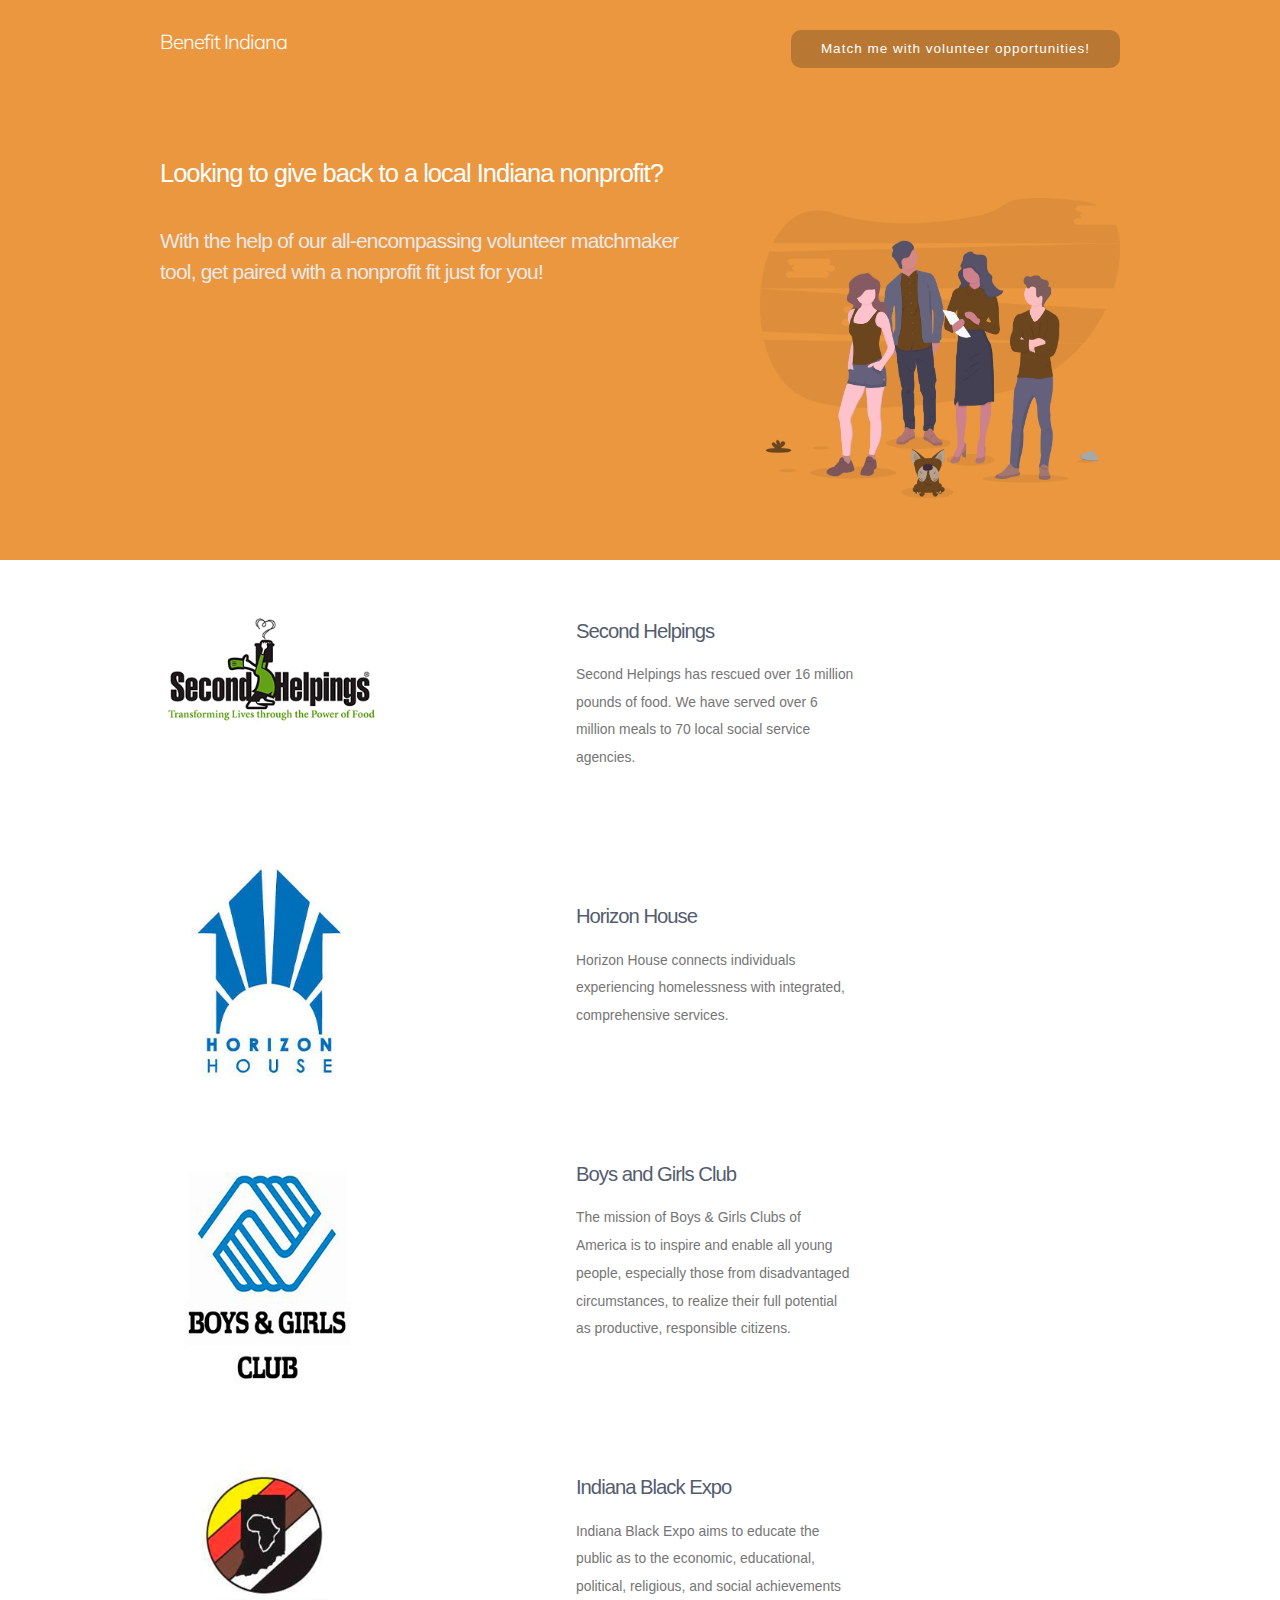
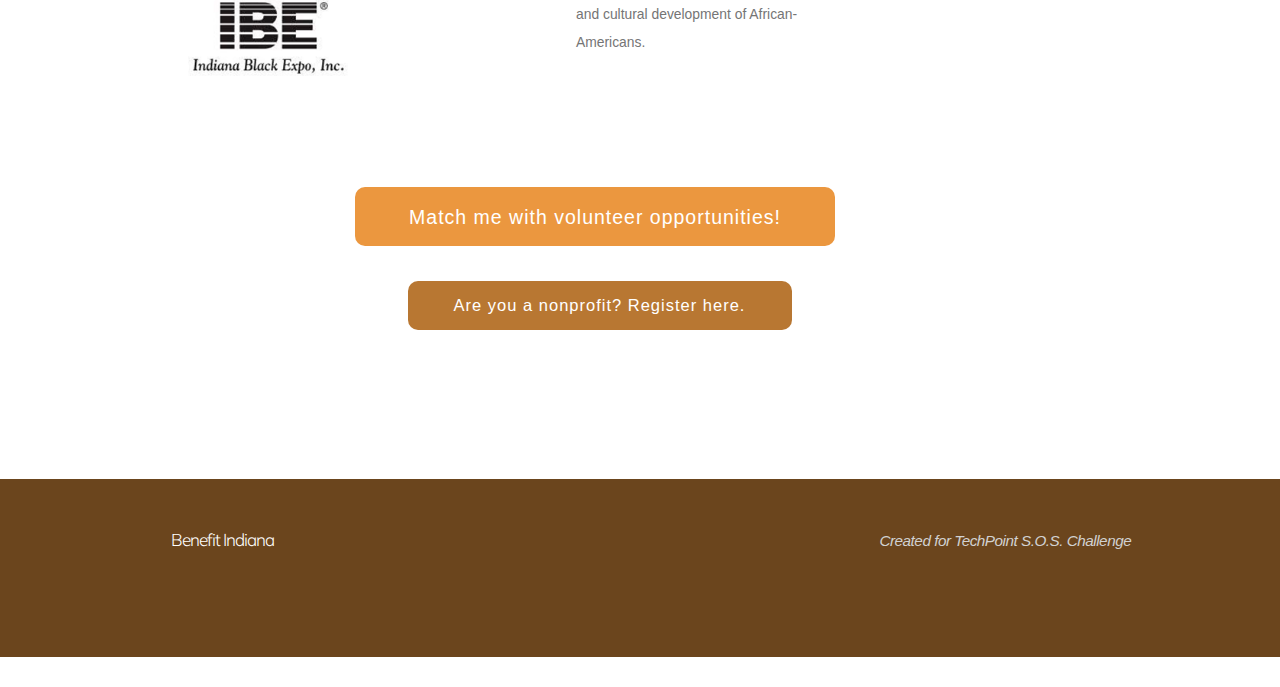
<file: src/main/java/com/example/TPXProj/Index.html>
<!DOCTYPE html>
<html lang="en">
<head>

<!-- Basic Page Needs
–––––––––––––––––––––––––––––––––––––––––––––––––– -->
<meta charset="utf-8">
<title>Benefit Indiana - Nonprofit Seeker</title>
<meta name="description" content="">
<meta name="author" content="">

<!-- Mobile Specific Metas
–––––––––––––––––––––––––––––––––––––––––––––––––– -->
<meta name="viewport" content="width=device-width, initial-scale=1">

<!-- FONT
–––––––––––––––––––––––––––––––––––––––––––––––––– -->
<link href="https://fonts.googleapis.com/css?family=Muli&display=swap" rel="stylesheet">


<!-- CSS
–––––––––––––––––––––––––––––––––––––––––––––––––– -->
<link rel="stylesheet" href="css/normalize.css">
<link rel="stylesheet" href="css/skeleton.css">
<link rel="stylesheet" href="css/style.css">

<!-- Favicon
–––––––––––––––––––––––––––––––––––––––––––––––––– -->
<link rel="icon" type="image/png" href="images/favicon.png">

</head>
    
<body>

<!-- Primary Page Layout
–––––––––––––––––––––––––––––––––––––––––––––––––– -->
    
<!-- NAVIGATION BAR --> 
<section class="orange">
  <nav class="container">
    <div class="row navigation">
        <div class="six columns">
            <h1>Benefit Indiana</h1>
        </div>
        <button class="clickme1"><a href="volunteer.html">Match me with volunteer opportunities!</a></button>
    </div> 
 </nav>

<!-- HEADER -->  
  <header class="container">
    <div class="row header">
        <h2>Looking to give back to a local Indiana nonprofit?</h2>
        <h4>With the help of our all-encompassing volunteer matchmaker tool, get paired with a nonprofit fit just for you!</h4> 
        <img class="image-overlay" src="images/headpic.png" alt="Volunteering Icon">
    </div>   
 </header>
</section>
    
<!-- NONPROFITS SECTION --> 
<section>
    <div class="container">
    <div class="five columns">
        <img class="icon" src="images/secondhelpings.png" alt="Second Helpings Icon">
        <img class="icon" src="images/horizonhouse.png" alt="Horizon House Icon">
        <img class ="icon" src="images/boysandgirlsclub.png" alt="Boys and Girls Club Icon">
        <img class ="icon" src="images/ibe.png" alt="Indiana Black Expo Icon">
    </div>
    <div class="five columns">
        <h3>Second Helpings</h3>
        <p class="imgtext">Second Helpings has rescued over 16 million pounds of food. We have served over 6 million meals to 70 local social service agencies.</p>
        <h3>Horizon House</h3>
        <p class="imgtext">Horizon House connects individuals experiencing homelessness with integrated, comprehensive services.</p>
        <h3>Boys and Girls Club</h3>
        <p class="imgtext">The mission of Boys & Girls Clubs of America is to inspire and enable all young people, especially those from disadvantaged circumstances, to realize their full potential as productive, responsible citizens.</p>
        <h3>Indiana Black Expo</h3>
        <p class="imgtext">Indiana Black Expo aims to educate the public as to the economic, educational, political, religious, and social achievements and cultural development of African-Americans.</p>
    </div>
        <div class="row">
           <button class="clickme2"><a href="volunteer.html">Match me with volunteer opportunities!</a></button>  
        </div>
        <div class="row">
            <button class="clickme3"><a href="nonprofit.html">Are you a nonprofit? Register here.</a></button>  
        </div>
    </div>
</section>
    
<!-- FOOTER -->
<footer>
    <div class="container">
        <div class="row footer">
            <div class="three columns">
                <h1>Benefit Indiana</h1>
            </div>
            <h5>Created for TechPoint S.O.S. Challenge</h5>
        </div>
    </div>
</footer>

<!-- End Document
–––––––––––––––––––––––––––––––––––––––––––––––––– -->
</body>
</html>
</file>
<file: src/main/java/com/example/TPXProj/css/skeleton.css>
/*
* Skeleton V2.0.4
* Copyright 2014, Dave Gamache
* www.getskeleton.com
* Free to use under the MIT license.
* http://www.opensource.org/licenses/mit-license.php
* 12/29/2014
*/


/* Table of contents
––––––––––––––––––––––––––––––––––––––––––––––––––
- Grid
- Base Styles
- Typography
- Links
- Buttons
- Forms
- Lists
- Code
- Tables
- Spacing
- Utilities
- Clearing
- Media Queries
*/


/* Grid
–––––––––––––––––––––––––––––––––––––––––––––––––– */
.container {
  position: relative;
  width: 100%;
  max-width: 960px;
  margin: 0 auto;
  padding: 0 20px;
  box-sizing: border-box; }
.column,
.columns {
  width: 100%;
  float: left;
  box-sizing: border-box; }

/* For devices larger than 400px */
@media (min-width: 400px) {
  .container {
    width: 85%;
    padding: 0; }
}

/* For devices larger than 550px */
@media (min-width: 550px) {
  .container {
    width: 80%; }
  .column,
  .columns {
    margin-left: 4%; }
  .column:first-child,
  .columns:first-child {
    margin-left: 0; }

  .one.column,
  .one.columns                    { width: 4.66666666667%; }
  .two.columns                    { width: 13.3333333333%; }
  .three.columns                  { width: 22%;            }
  .four.columns                   { width: 30.6666666667%; }
  .five.columns                   { width: 39.3333333333%; }
  .six.columns                    { width: 48%;            }
  .seven.columns                  { width: 56.6666666667%; }
  .eight.columns                  { width: 65.3333333333%; }
  .nine.columns                   { width: 74.0%;          }
  .ten.columns                    { width: 82.6666666667%; }
  .eleven.columns                 { width: 91.3333333333%; }
  .twelve.columns                 { width: 100%; margin-left: 0; }

  .one-third.column               { width: 30.6666666667%; }
  .two-thirds.column              { width: 65.3333333333%; }

  .one-half.column                { width: 48%; }

  /* Offsets */
  .offset-by-one.column,
  .offset-by-one.columns          { margin-left: 8.66666666667%; }
  .offset-by-two.column,
  .offset-by-two.columns          { margin-left: 17.3333333333%; }
  .offset-by-three.column,
  .offset-by-three.columns        { margin-left: 26%;            }
  .offset-by-four.column,
  .offset-by-four.columns         { margin-left: 34.6666666667%; }
  .offset-by-five.column,
  .offset-by-five.columns         { margin-left: 43.3333333333%; }
  .offset-by-six.column,
  .offset-by-six.columns          { margin-left: 52%;            }
  .offset-by-seven.column,
  .offset-by-seven.columns        { margin-left: 60.6666666667%; }
  .offset-by-eight.column,
  .offset-by-eight.columns        { margin-left: 69.3333333333%; }
  .offset-by-nine.column,
  .offset-by-nine.columns         { margin-left: 78.0%;          }
  .offset-by-ten.column,
  .offset-by-ten.columns          { margin-left: 86.6666666667%; }
  .offset-by-eleven.column,
  .offset-by-eleven.columns       { margin-left: 95.3333333333%; }

  .offset-by-one-third.column,
  .offset-by-one-third.columns    { margin-left: 34.6666666667%; }
  .offset-by-two-thirds.column,
  .offset-by-two-thirds.columns   { margin-left: 69.3333333333%; }

  .offset-by-one-half.column,
  .offset-by-one-half.columns     { margin-left: 52%; }

}


/* Base Styles
–––––––––––––––––––––––––––––––––––––––––––––––––– */
/* NOTE
html is set to 62.5% so that all the REM measurements throughout Skeleton
are based on 10px sizing. So basically 1.5rem = 15px :) */
html {
  font-size: 62.5%; }
body {
  font-size: 1.5em; /* currently ems cause chrome bug misinterpreting rems on body element */
  line-height: 1.6;
  font-weight: 400;
  font-family: "Raleway", "HelveticaNeue", "Helvetica Neue", Helvetica, Arial, sans-serif;
  color: #222; }


/* Typography
–––––––––––––––––––––––––––––––––––––––––––––––––– */
h1, h2, h3, h4, h5, h6 {
  margin-top: 0;
  margin-bottom: 2rem;
  font-weight: 300; }
h1 { font-size: 4.0rem; line-height: 1.2;  letter-spacing: -.1rem;}
h2 { font-size: 3.6rem; line-height: 1.25; letter-spacing: -.1rem; }
h3 { font-size: 3.0rem; line-height: 1.3;  letter-spacing: -.1rem; }
h4 { font-size: 2.4rem; line-height: 1.35; letter-spacing: -.08rem; }
h5 { font-size: 1.8rem; line-height: 1.5;  letter-spacing: -.05rem; }
h6 { font-size: 1.5rem; line-height: 1.6;  letter-spacing: 0; }

/* Larger than phablet */
@media (min-width: 550px) {
  h1 { font-size: 5.0rem; }
  h2 { font-size: 4.2rem; }
  h3 { font-size: 3.6rem; }
  h4 { font-size: 3.0rem; }
  h5 { font-size: 2.4rem; }
  h6 { font-size: 1.5rem; }
}

p {
  margin-top: 0; }


/* Links
–––––––––––––––––––––––––––––––––––––––––––––––––– */
a {
  color: #1EAEDB; }
a:hover {
  color: #0FA0CE; }


/* Buttons
–––––––––––––––––––––––––––––––––––––––––––––––––– */
.button,
button,
input[type="submit"],
input[type="reset"],
input[type="button"] {
  display: inline-block;
  height: 38px;
  padding: 0 30px;
  color: #555;
  text-align: center;
  font-size: 11px;
  font-weight: 600;
  line-height: 38px;
  letter-spacing: .1rem;
  text-transform: uppercase;
  text-decoration: none;
  white-space: nowrap;
  background-color: transparent;
  border-radius: 4px;
  border: 1px solid #bbb;
  cursor: pointer;
  box-sizing: border-box; }
.button:hover,
button:hover,
input[type="submit"]:hover,
input[type="reset"]:hover,
input[type="button"]:hover,
.button:focus,
button:focus,
input[type="submit"]:focus,
input[type="reset"]:focus,
input[type="button"]:focus {
  color: #333;
  border-color: #888;
  outline: 0; }
.button.button-primary,
button.button-primary,
input[type="submit"].button-primary,
input[type="reset"].button-primary,
input[type="button"].button-primary {
  color: #FFF;
  background-color: #33C3F0;
  border-color: #33C3F0; }
.button.button-primary:hover,
button.button-primary:hover,
input[type="submit"].button-primary:hover,
input[type="reset"].button-primary:hover,
input[type="button"].button-primary:hover,
.button.button-primary:focus,
button.button-primary:focus,
input[type="submit"].button-primary:focus,
input[type="reset"].button-primary:focus,
input[type="button"].button-primary:focus {
  color: #FFF;
  background-color: #1EAEDB;
  border-color: #1EAEDB; }


/* Forms
–––––––––––––––––––––––––––––––––––––––––––––––––– */
input[type="email"],
input[type="number"],
input[type="search"],
input[type="text"],
input[type="tel"],
input[type="url"],
input[type="password"],
textarea,
select {
  height: 38px;
  padding: 6px 10px; /* The 6px vertically centers text on FF, ignored by Webkit */
  background-color: #fff;
  border: 1px solid #D1D1D1;
  border-radius: 4px;
  box-shadow: none;
  box-sizing: border-box; }
/* Removes awkward default styles on some inputs for iOS */
input[type="email"],
input[type="number"],
input[type="search"],
input[type="text"],
input[type="tel"],
input[type="url"],
input[type="password"],
textarea {
  -webkit-appearance: none;
     -moz-appearance: none;
          appearance: none; }
textarea {
  min-height: 65px;
  padding-top: 6px;
  padding-bottom: 6px; }
input[type="email"]:focus,
input[type="number"]:focus,
input[type="search"]:focus,
input[type="text"]:focus,
input[type="tel"]:focus,
input[type="url"]:focus,
input[type="password"]:focus,
textarea:focus,
select:focus {
  border: 1px solid #33C3F0;
  outline: 0; }
label,
legend {
  display: block;
  margin-bottom: .5rem;
  font-weight: 600; }
fieldset {
  padding: 0;
  border-width: 0; }
input[type="checkbox"],
input[type="radio"] {
  display: inline; }
label > .label-body {
  display: inline-block;
  margin-left: .5rem;
  font-weight: normal; }


/* Lists
–––––––––––––––––––––––––––––––––––––––––––––––––– */
ul {
  list-style: circle inside; }
ol {
  list-style: decimal inside; }
ol, ul {
  padding-left: 0;
  margin-top: 0; }
ul ul,
ul ol,
ol ol,
ol ul {
  margin: 1.5rem 0 1.5rem 3rem;
  font-size: 90%; }
li {
  margin-bottom: 1rem; }


/* Code
–––––––––––––––––––––––––––––––––––––––––––––––––– */
code {
  padding: .2rem .5rem;
  margin: 0 .2rem;
  font-size: 90%;
  white-space: nowrap;
  background: #F1F1F1;
  border: 1px solid #E1E1E1;
  border-radius: 4px; }
pre > code {
  display: block;
  padding: 1rem 1.5rem;
  white-space: pre; }


/* Tables
–––––––––––––––––––––––––––––––––––––––––––––––––– */
th,
td {
  padding: 12px 15px;
  text-align: left;
  border-bottom: 1px solid #E1E1E1; }
th:first-child,
td:first-child {
  padding-left: 0; }
th:last-child,
td:last-child {
  padding-right: 0; }


/* Spacing
–––––––––––––––––––––––––––––––––––––––––––––––––– */
button,
.button {
  margin-bottom: 1rem; }
input,
textarea,
select,
fieldset {
  margin-bottom: 1.5rem; }
pre,
blockquote,
dl,
figure,
table,
p,
ul,
ol,
form {
  margin-bottom: 2.5rem; }


/* Utilities
–––––––––––––––––––––––––––––––––––––––––––––––––– */
.u-full-width {
  width: 100%;
  box-sizing: border-box; }
.u-max-full-width {
  max-width: 100%;
  box-sizing: border-box; }
.u-pull-right {
  float: right; }
.u-pull-left {
  float: left; }


/* Misc
–––––––––––––––––––––––––––––––––––––––––––––––––– */
hr {
  margin-top: 3rem;
  margin-bottom: 3.5rem;
  border-width: 0;
  border-top: 1px solid #E1E1E1; }


/* Clearing
–––––––––––––––––––––––––––––––––––––––––––––––––– */

/* Self Clearing Goodness */
.container:after,
.row:after,
.u-cf {
  content: "";
  display: table;
  clear: both; }


/* Media Queries
–––––––––––––––––––––––––––––––––––––––––––––––––– */
/*
Note: The best way to structure the use of media queries is to create the queries
near the relevant code. For example, if you wanted to change the styles for buttons
on small devices, paste the mobile query code up in the buttons section and style it
there.
*/


/* Larger than mobile */
@media (min-width: 400px) {}

/* Larger than phablet (also point when grid becomes active) */
@media (min-width: 550px) {}

/* Larger than tablet */
@media (min-width: 750px) {}

/* Larger than desktop */
@media (min-width: 1000px) {}

/* Larger than Desktop HD */
@media (min-width: 1200px) {}
</file>
<file: src/main/java/com/example/TPXProj/css/style.css>
.orange {
    background-color: #EB973F;
}

.navigation { 
    display: flex;
    height: 1.5em;
    padding: 2em 0em 1em 0em;
    line-height: 25px;
    background-color: #EB973F;
}

.header {
    background-color: #EB973F;
    text-align: right;
    margin-top: 6em;
}

.image-overlay {
    width: 360px; 
    height: 300px;
    padding-bottom: 5em;
    float: right;
    margin: 0em;
    position: absolute;
    top: 10%;
    transform: translateY(-10%);
    transform: translateX(-100%);
}


body {
    margin-top: 0px;
    margin-bottom: 30px;
    font-family: 'Roboto', sans-serif;
    background-color: white; 
}

h1 {
    font-size: 1.35em; 
    font-family: 'Muli', sans-serif;
    color: white;
}

h2 {
    font-size: 1.7em;
    font-weight: 350;
    color: white; 
    padding-bottom: 0.2em;
    text-align: left;
}

h3 {
    font-size: 1.35em;
    text-align: left;
    color: #545c6e;
    line-height: 1em;
    height: 1em; 
    padding: 3em 0em 0em 0em;
}

h4 {
    font-size: 1.4em;
    padding-bottom: 12em;
    padding-top: 0.5em;
    color: #e8e8e8;
    text-align: left;
    max-width: 25em;
    line-height: 1.5em;
}

h5 {
    font-size: 1.2em;
    text-align: right; 
    font-style: italic;
}

p {
    font-size: 0.925em;
    font-weight: 300;
    text-align: left;
    color: #757575;
}

.imgtext {
    line-height: 2em;
    margin-left: 0em;
    margin-right: 0em;
    max-width: 20em;
    padding: 0em 0em 3.5em 0em;
}

a {
    color: white;
    text-decoration: none;
}

a:hover {
    color: white;
    text-decoration: none;
}

button {
    border-radius: 10px;
    text-transform: none;
    border-style: none;
}

button:hover {
    background-color: #6B451D;
    color: white;
}

.icon {
    width: 220px; 
    height: 220px;
    padding-bottom: 5em;
}

.clickme1 {
    background-color: #B87732;
    color: white;
    font-weight: 350;
    margin-left: 20em;
    font-size: 0.9em;
}

.clickme2 {
    background-color: #EB973F;
    color: white;
    font-weight: 350;
    margin-top: 1em;
    margin-left: 10em;
    font-size: 1.3em;
    width: 50%;
    height: 3em;
}

.clickme3 {
    background-color: #B87732;
    color: white;
    font-weight: 300;
    margin-top: 1.5em;
    margin-bottom: 9em;
    margin-left: 15em;
    font-size: 1.1em;
    width: 40%;
    height: 3em;
}



footer {
    background-color: #6B451D;
    color: #d1d1d1;
    font-size: 0.85em;
    font-weight: 300;
    height: 10em;
    line-height: 1.5em;
    padding: 4em 0em 0em 1.75em;
}
</file>
